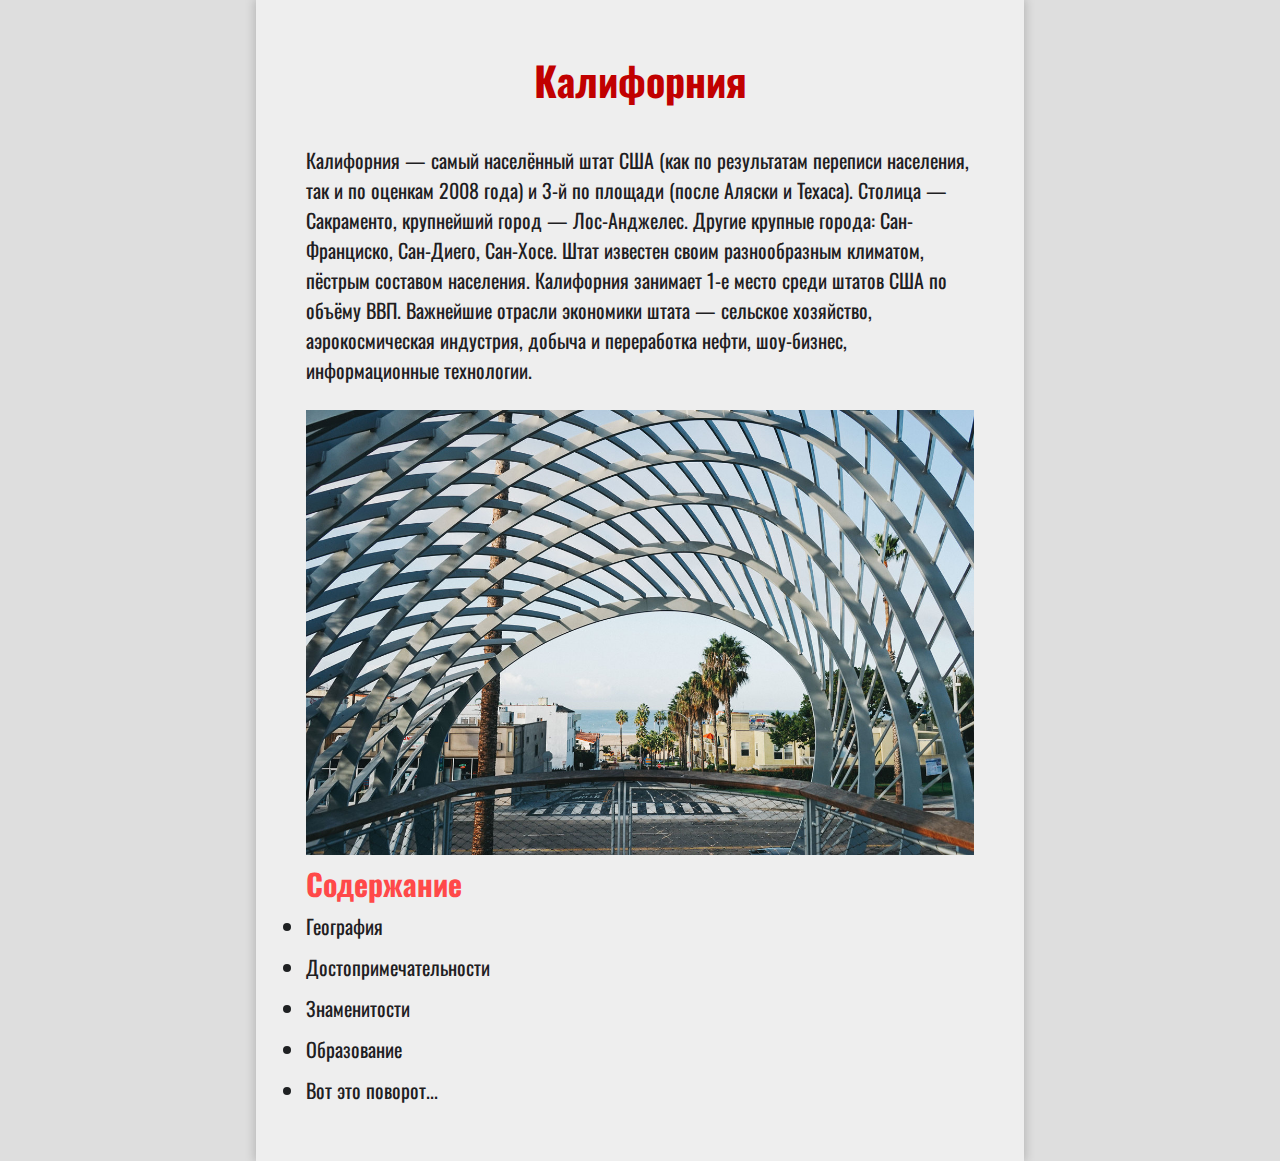
<file: app/index.html>
<!DOCTYPE html>
<html lang="en">
<head>
	<meta charset="UTF-8">
	<title>California</title>
	<link rel="stylesheet" href="style.css">
	<link href="https://fonts.googleapis.com/css?family=Oswald&display=swap" rel="stylesheet">
</head>
<body>
	<div>
		<h1>Калифорния</h1>
	<p>Калифорния — самый населённый штат США (как по результатам переписи населения, так и по оценкам 2008 года) и 3-й по площади (после Аляски и Техаса). Столица — Сакраменто, крупнейший город — Лос-Анджелес. Другие крупные города: Сан-Франциско, Сан-Диего, Сан-Хосе. Штат известен своим разнообразным климатом, пёстрым составом населения. Калифорния занимает 1-е место среди штатов США по объёму ВВП. Важнейшие отрасли экономики штата — сельское хозяйство, аэрокосмическая индустрия, добыча и переработка нефти, шоу-бизнес, информационные технологии.</p>
	<img src="img/1img.jpg" alt="Калифорния">
	<h2>Содержание</h2>
	<ul>
		<li><a href="story.html">География</a></li>
		<li><a href="sights.html">Достопримечательности</a></li>
		<li><a href="celebrities.html">Знаменитости</a></li>
		<li><a href="education.html">Образование</a></li>
		<li><a href="interesting.html">Вот это поворот...</a></li>
	</ul>
	</div>

</body>
</html>
</file>
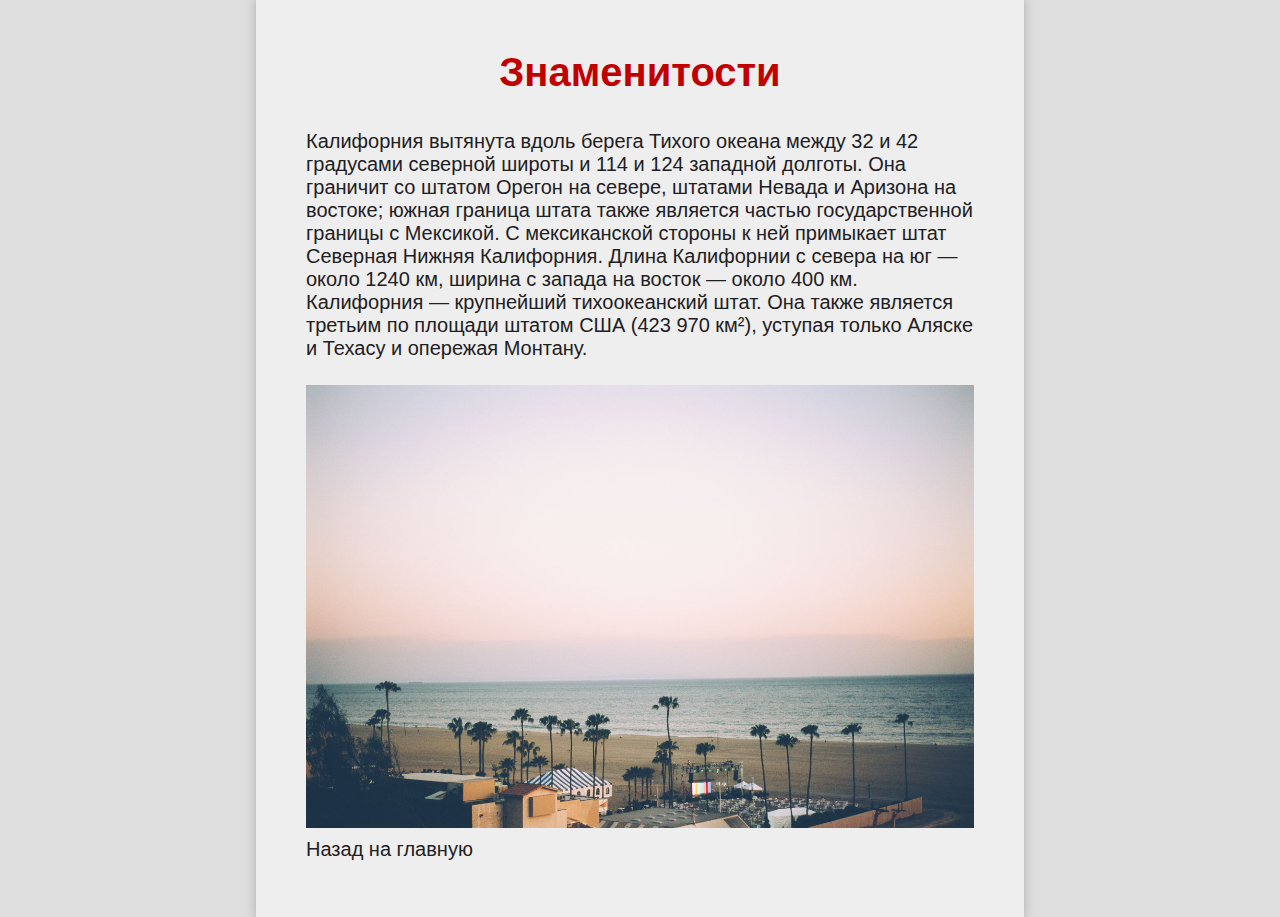
<file: app/celebrities.html>
<!DOCTYPE html>
<html lang="en">
<head>
	<meta charset="UTF-8">
	<title>Celebrities</title>
	<link rel="stylesheet" href="style.css">
</head>
<body>
	<div>
		<h1>Знаменитости</h1>
	<p>Калифорния вытянута вдоль берега Тихого океана между 32 и 42 градусами северной широты и 114 и 124 западной долготы. Она граничит со штатом Орегон на севере, штатами Невада и Аризона на востоке; южная граница штата также является частью государственной границы с Мексикой. С мексиканской стороны к ней примыкает штат Северная Нижняя Калифорния. Длина Калифорнии с севера на юг — около 1240 км, ширина с запада на восток — около 400 км.

Калифорния — крупнейший тихоокеанский штат. Она также является третьим по площади штатом США (423 970 км²), уступая только Аляске и Техасу и опережая Монтану.</p>
	<img src="img/5img.jpg" alt="">
	<a href="index.html">Назад на главную</a>
	</div>
</body>
</html>
</file>
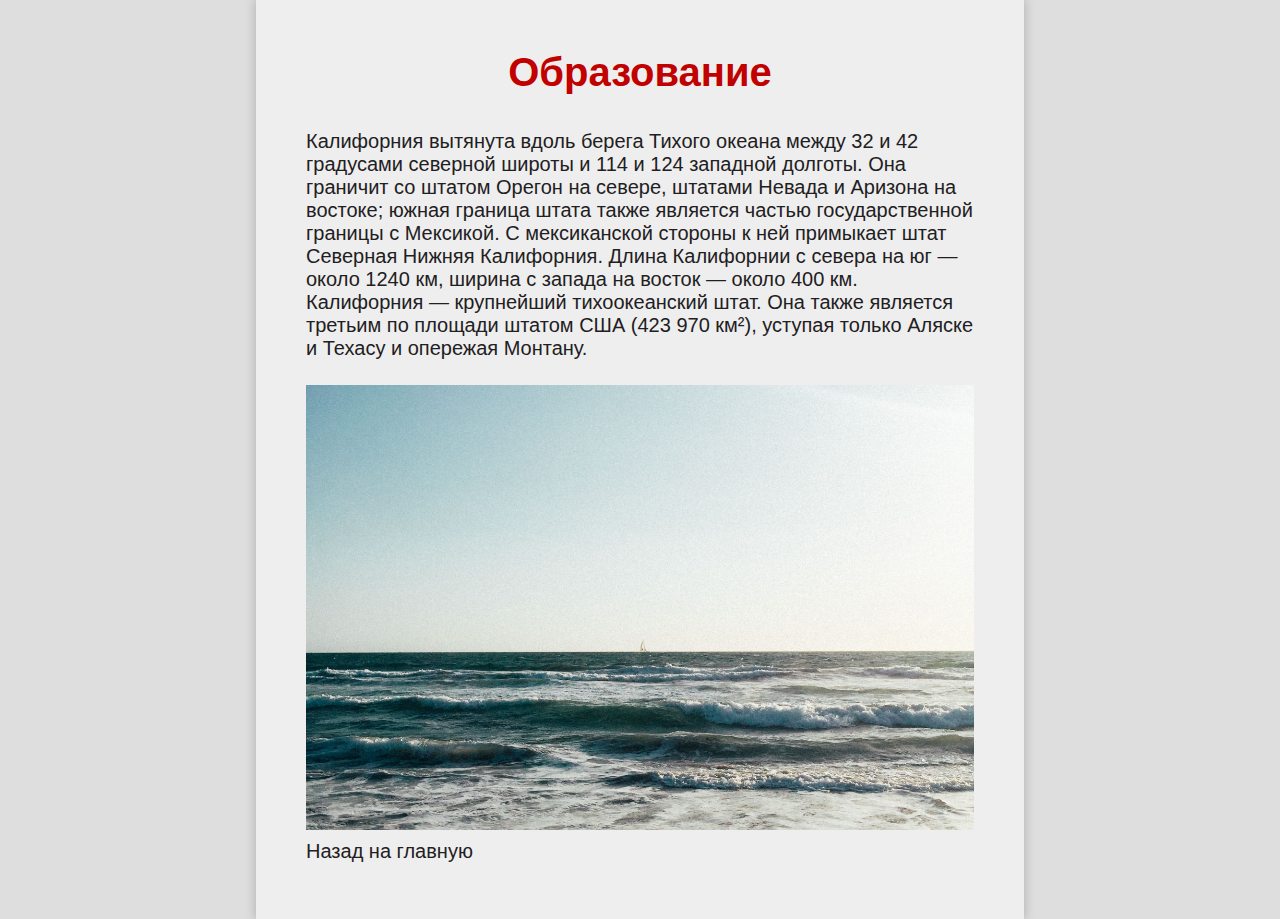
<file: app/education.html>
<!DOCTYPE html>
<html lang="en">
<head>
	<meta charset="UTF-8">
	<title>Education</title>
	<link rel="stylesheet" href="style.css">
</head>
<body>
	<div>
		<h1>Образование</h1>
	<p>Калифорния вытянута вдоль берега Тихого океана между 32 и 42 градусами северной широты и 114 и 124 западной долготы. Она граничит со штатом Орегон на севере, штатами Невада и Аризона на востоке; южная граница штата также является частью государственной границы с Мексикой. С мексиканской стороны к ней примыкает штат Северная Нижняя Калифорния. Длина Калифорнии с севера на юг — около 1240 км, ширина с запада на восток — около 400 км.

Калифорния — крупнейший тихоокеанский штат. Она также является третьим по площади штатом США (423 970 км²), уступая только Аляске и Техасу и опережая Монтану.</p>
	<img src="img/3img.jpg" alt="">
	<a href="index.html">Назад на главную</a>
	</div>
</body>
</html>
</file>
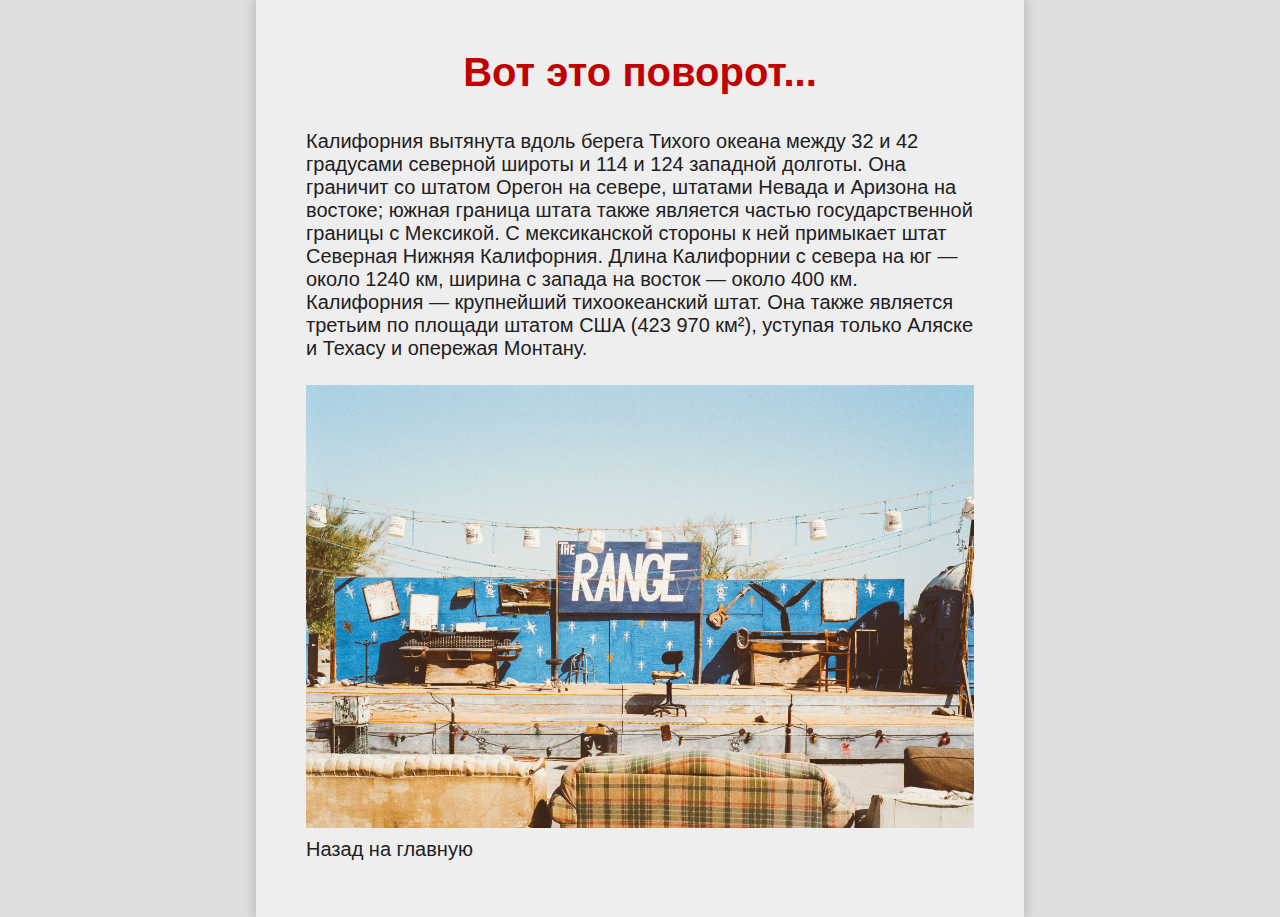
<file: app/interesting.html>
<!DOCTYPE html>
<html lang="en">
<head>
	<meta charset="UTF-8">
	<title>Interesting</title>
	<link rel="stylesheet" href="style.css">
</head>
<body>
	<div>
		<h1>Вот это поворот...</h1>
	<p>Калифорния вытянута вдоль берега Тихого океана между 32 и 42 градусами северной широты и 114 и 124 западной долготы. Она граничит со штатом Орегон на севере, штатами Невада и Аризона на востоке; южная граница штата также является частью государственной границы с Мексикой. С мексиканской стороны к ней примыкает штат Северная Нижняя Калифорния. Длина Калифорнии с севера на юг — около 1240 км, ширина с запада на восток — около 400 км.

Калифорния — крупнейший тихоокеанский штат. Она также является третьим по площади штатом США (423 970 км²), уступая только Аляске и Техасу и опережая Монтану.</p>
	<img src="img/6img.jpg" alt="">
	<a href="index.html">Назад на главную</a>
	</div>
</body>
</html>
</file>
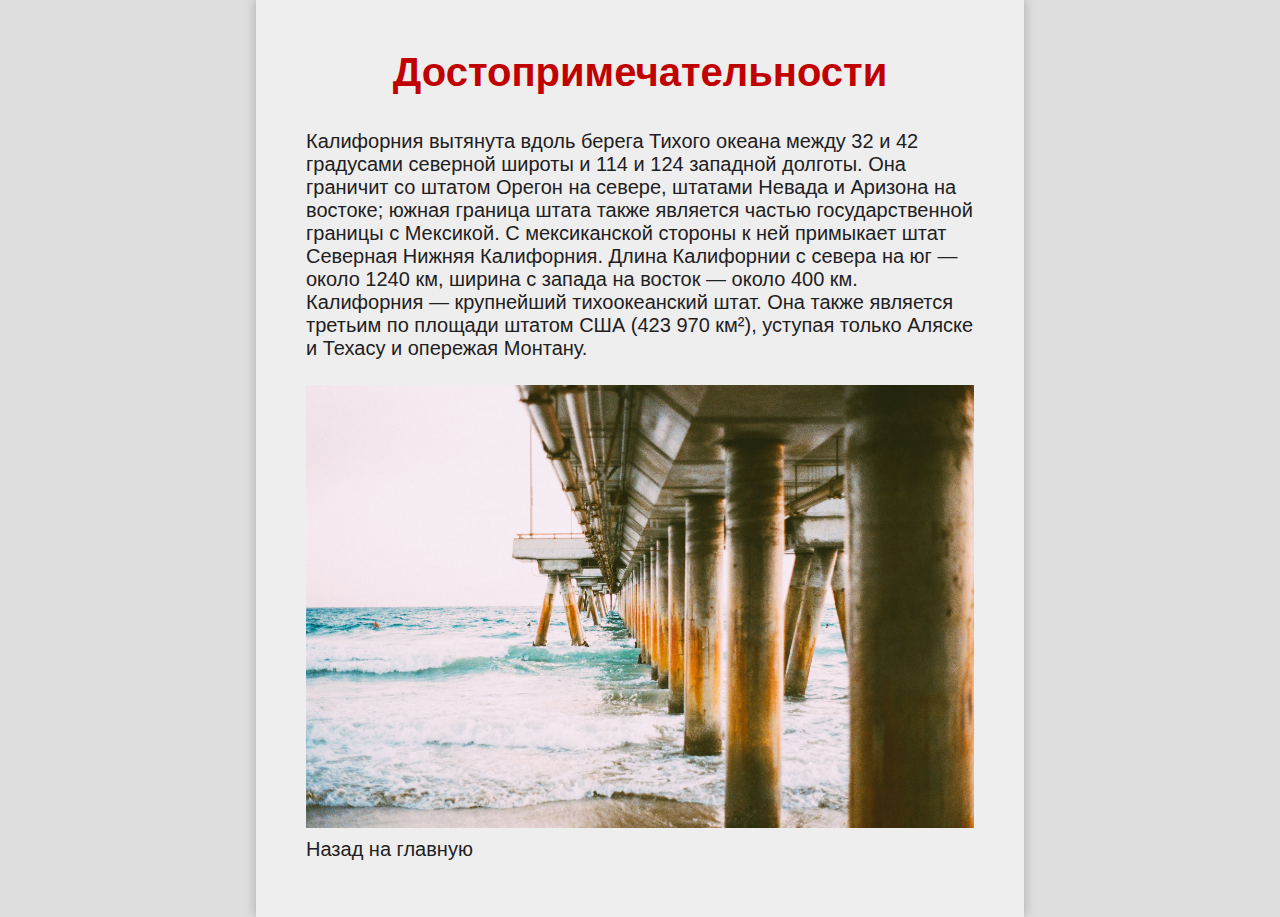
<file: app/sights.html>
<!DOCTYPE html>
<html lang="en">
<head>
	<meta charset="UTF-8">
	<title>Sights</title>
	<link rel="stylesheet" href="style.css">
</head>
<body>
	<div>
		<h1>Достопримечательности</h1>
	<p>Калифорния вытянута вдоль берега Тихого океана между 32 и 42 градусами северной широты и 114 и 124 западной долготы. Она граничит со штатом Орегон на севере, штатами Невада и Аризона на востоке; южная граница штата также является частью государственной границы с Мексикой. С мексиканской стороны к ней примыкает штат Северная Нижняя Калифорния. Длина Калифорнии с севера на юг — около 1240 км, ширина с запада на восток — около 400 км.

Калифорния — крупнейший тихоокеанский штат. Она также является третьим по площади штатом США (423 970 км²), уступая только Аляске и Техасу и опережая Монтану.</p>
	<img src="img/2img.jpg" alt="">
	<a href="index.html">Назад на главную</a>
	</div>
</body>
</html>
</file>
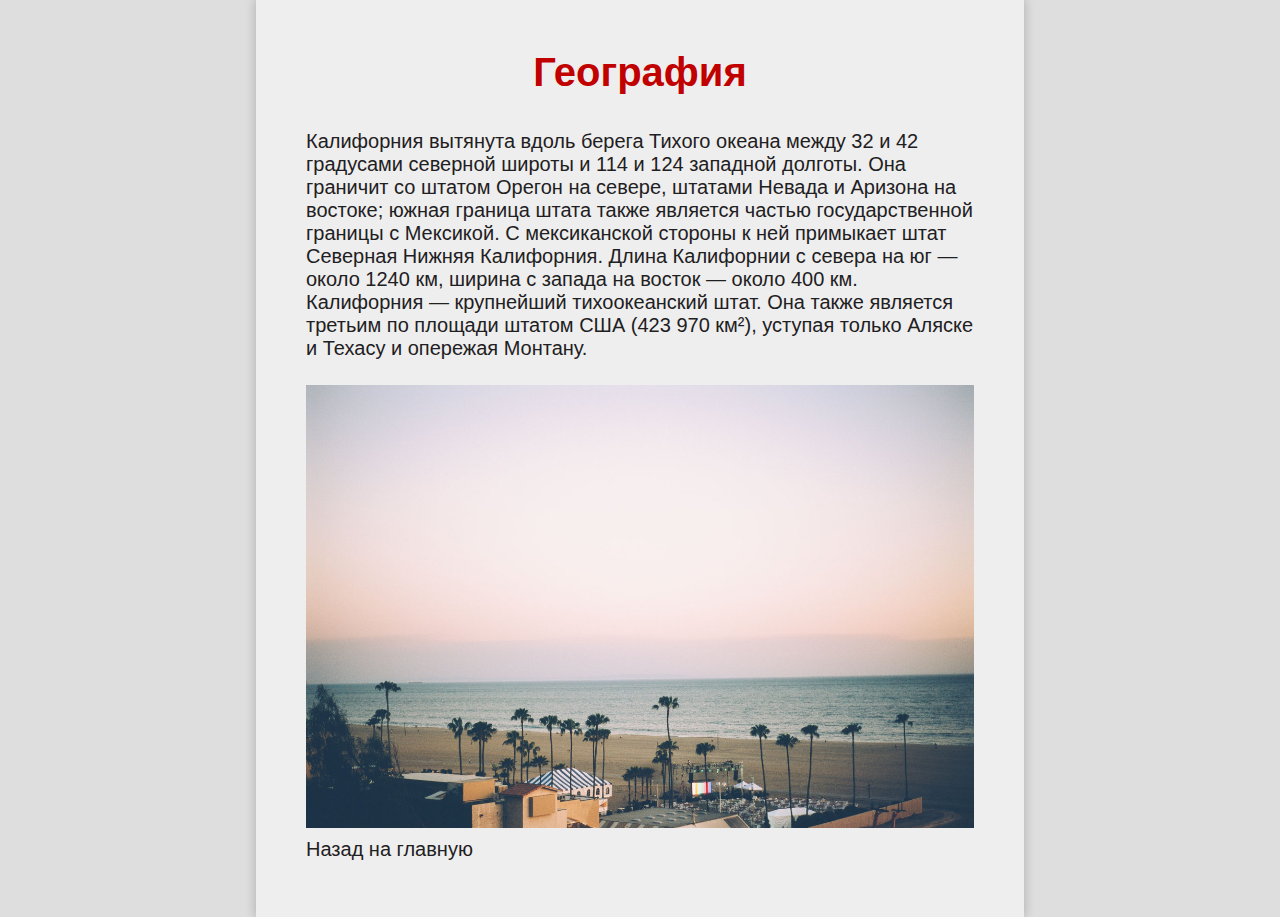
<file: app/story.html>
<!DOCTYPE html>
<html lang="en">
<head>
	<meta charset="UTF-8">
	<title>Geology</title>
	<link rel="stylesheet" href="style.css">
</head>
<body>
	<div>
		<h1>География</h1>
	<p>Калифорния вытянута вдоль берега Тихого океана между 32 и 42 градусами северной широты и 114 и 124 западной долготы. Она граничит со штатом Орегон на севере, штатами Невада и Аризона на востоке; южная граница штата также является частью государственной границы с Мексикой. С мексиканской стороны к ней примыкает штат Северная Нижняя Калифорния. Длина Калифорнии с севера на юг — около 1240 км, ширина с запада на восток — около 400 км.

Калифорния — крупнейший тихоокеанский штат. Она также является третьим по площади штатом США (423 970 км²), уступая только Аляске и Техасу и опережая Монтану.</p>
	<img src="img/5img.jpg" alt="">
	<a href="index.html">Назад на главную</a>
	</div>
</body>
</html>
</file>
<file: app/style.css>
* {
	padding: 0;
	margin: 0;
	box-sizing: border-box;
}

body {
	font-size: 20px;
	font-family: 'Oswald', sans-serif;
	background-color: #dedede;
	color: #1e2022;
}

p {
	margin: 25px 0;
}

h1 {
	font-size: 40px;
	color: #c10000;
	text-align: center;
	padding-bottom: 10px;
}


h2 {
	
	color: #ff4949;
}

div {
	width: 60%;
	margin: auto;
	padding: 50px;
	background-color: #eeeeee;
	box-shadow: 0 0 10px 1px rgba(0, 0, 0, 0.2); /*тень*/
}

a {
	text-decoration: none;
	color: #1e2022;
	display: inline-block;
	margin: 5px 0;
	border-bottom: 1px solid transparent;
	transition: 0.2s ease-in;

}

a:hover {
	border-bottom-color: #929aab;
}


img {
	max-width: 100%;
	height: auto;

}
</file>
